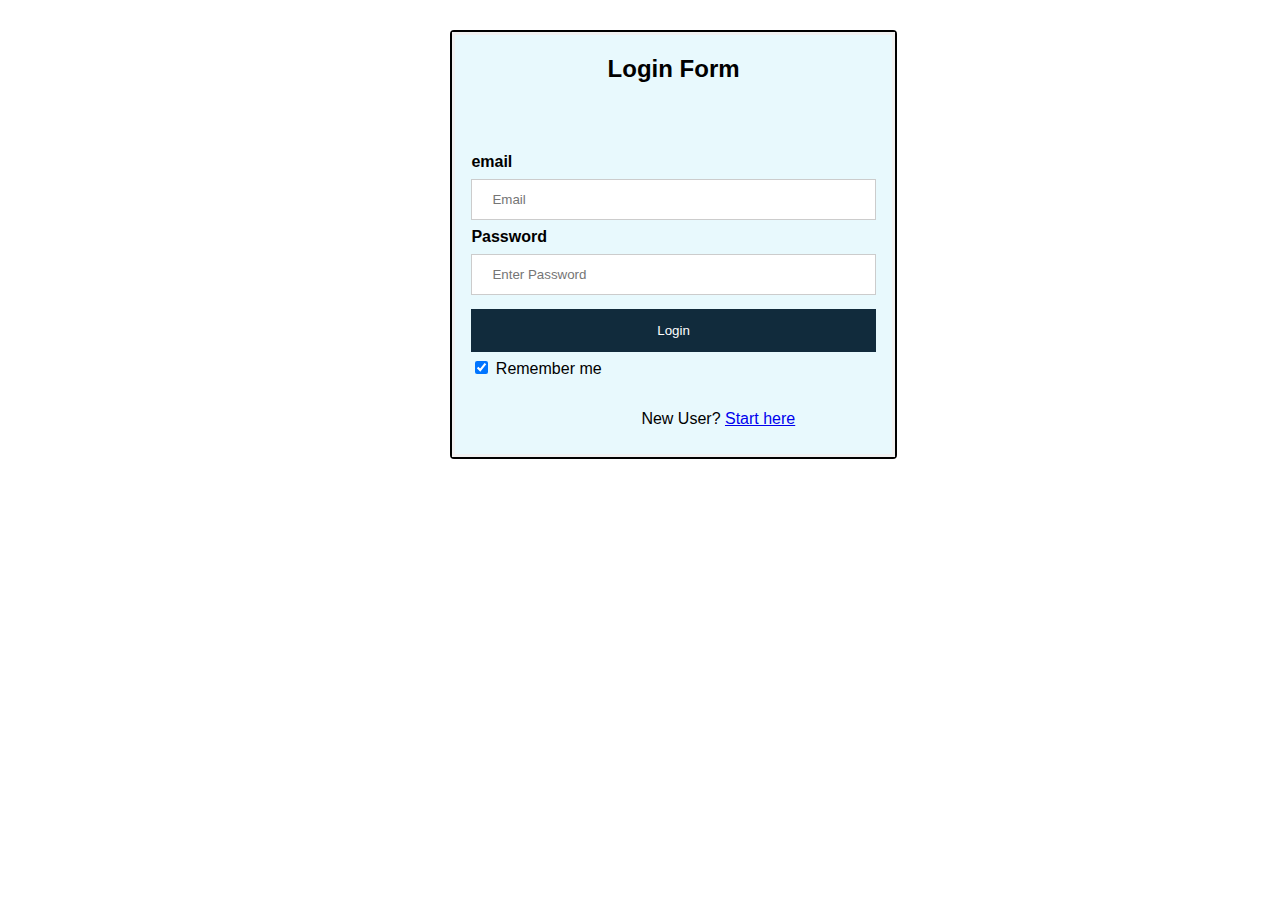
<file: login_page.html>
<!DOCTYPE html>
<html lang="en" dir="ltr">
  <head>
    <meta charset="utf-8">
    <title></title>
    <style>
    body {font-family: Arial, Helvetica, sans-serif;}
    form {border: 3px solid #f1f1f1;}

    input[type=text], input[type=password] {
      width: 100%;
      padding: 12px 20px;
      margin: 8px 0;
      display: inline-block;
      border: 1px solid #ccc;
      box-sizing: border-box;
    }

    button {
      background-color: #04AA6D;
      color: white;
      padding: 14px 5px;
      margin: 6px 0;
      border: none;
      cursor: pointer;
      width: 100%;
    }

    button:hover {
      opacity: 0.8;
    }

    .cancelbtn {
      width: auto;
      padding: 10px 18px;
      background-color: #f44336;
    }

    .imgcontainer {
      text-align: center;
      margin: 24px 0 12px 0;
    }

    img.avatar {
      width: 40%;
      border-radius: 50%;
    }

    .container {
      padding: 16px;
    }

    span.psw {
      float: right;
      padding-top: 16px;
    }

    /* Change styles for span and cancel button on extra small screens */
    @media screen and (max-width: 300px) {
      span.psw {
         display: block;
         float: none;
      }
      .cancelbtn {
         width: 100%;
      }
    }
    .box1{
      width:35%;
      margin-left: 35%;
      margin-top:30px;
      border: 2px solid black;
      border-radius:4px;
      background-color:#E8F9FD;
    }
    </style>
  </head>
  <body onload = "getlocation();">
    <div class="box1">


      <form class="myForm" method="post">
          <h2 style="text-align:center;">Login Form</h2>
        <div class="imgcontainer">
          <img src="Images/android-chrome-192x192.png" alt="login-photo">
        </div>

        <div class="container">
          <label for="email"><b>email</b></label>
          <input type="text" placeholder="Email" name="email" required>

          <label for="psw"><b>Password</b></label>
          <input type="password" placeholder="Enter Password" name="psw" required>
          <div class="loc" style="display:none">
        <input type="text" name="latitude" required value ="">
        <input type="text" name="longitude" required value ="" ><br>
        </div>
          <button type="submit" name ="log" style="background-color:#112B3C">Login</button>
          <label>
            <input type="checkbox" checked="checked" name="remember"> Remember me
          </label>
        </div>

        <div class="container" style= "background-color:#E8F9FD; margin-left:170px; margin-bottom:10px">
          <!-- <span class="psw"><a href="#">Forgot password?</a></span> -->
          New User? <a href="register.html">Start here</a>
        </div>
      </form>
    </div>
    <script type ="text/javascript">
        function getlocation(){
            if(navigator.geolocation){
                navigator.geolocation.getCurrentPosition(showposition,showError);
            }
        }
        function showposition(position){  
            document.querySelector('.myForm input[name ="latitude"]').value=position.coords.latitude;
            document.querySelector('.myForm input[name ="longitude"]').value=position.coords.longitude;
        }
        function showError(error){
            switch(error.code){
                case error.PERMISSION_DENIED:
                    alert("turn ON the location");
                    location.reload();
                    break;
            }
        }
    </script>
  </body>
</html>
</file>
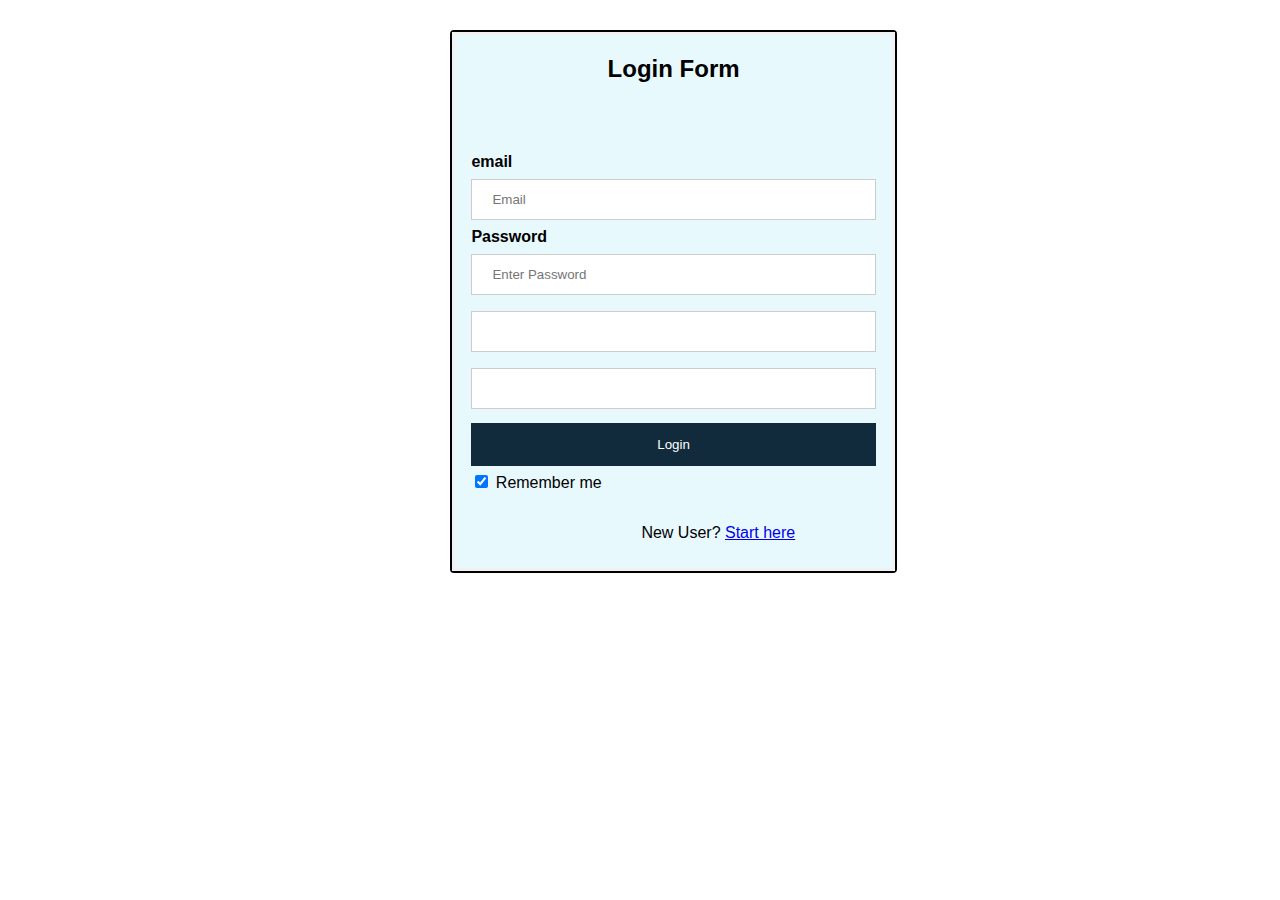
<file: login_page1.html>
<!DOCTYPE html>
<html lang="en" dir="ltr">
  <head>
    <meta charset="utf-8">
    <title></title>
    <style>
    body {font-family: Arial, Helvetica, sans-serif;}
    form {border: 3px solid #f1f1f1;}

    input[type=text], input[type=password] {
      width: 100%;
      padding: 12px 20px;
      margin: 8px 0;
      display: inline-block;
      border: 1px solid #ccc;
      box-sizing: border-box;
    }

    button {
      background-color: #04AA6D;
      color: white;
      padding: 14px 5px;
      margin: 6px 0;
      border: none;
      cursor: pointer;
      width: 100%;
    }

    button:hover {
      opacity: 0.8;
    }

    .cancelbtn {
      width: auto;
      padding: 10px 18px;
      background-color: #f44336;
    }

    .imgcontainer {
      text-align: center;
      margin: 24px 0 12px 0;
    }

    img.avatar {
      width: 40%;
      border-radius: 50%;
    }

    .container {
      padding: 16px;
    }

    span.psw {
      float: right;
      padding-top: 16px;
    }

    /* Change styles for span and cancel button on extra small screens */
    @media screen and (max-width: 300px) {
      span.psw {
         display: block;
         float: none;
      }
      .cancelbtn {
         width: 100%;
      }
    }
    .box1{
      width:35%;
      margin-left: 35%;
      margin-top:30px;
      border: 2px solid black;
      border-radius:4px;
      background-color:#E8F9FD;
    }
    </style>
  </head>
  <body onload = "getlocation();">
    <div class="box1">


      <form class="myForm" method="post">
          <h2 style="text-align:center;">Login Form</h2>
        <div class="imgcontainer">
          <img src="Images/android-chrome-192x192.png" alt="login-photo">
        </div>

        <div class="container">
          <label for="email"><b>email</b></label>
          <input type="text" placeholder="Email" name="email" required>

          <label for="psw"><b>Password</b></label>
          <input type="password" placeholder="Enter Password" name="psw" required>
          <!-- <div class="loc" style="display:none"> -->
        <input type="text" name="latitude" required value ="">
        <input type="text" name="longitude" required value ="" ><br>
        <!-- </div> -->
          <button type="submit" name ="log" style="background-color:#112B3C">Login</button>
          <label>
            <input type="checkbox" checked="checked" name="remember"> Remember me
          </label>
        </div>

        <div class="container" style= "background-color:#E8F9FD; margin-left:170px; margin-bottom:10px">
          <!-- <span class="psw"><a href="#">Forgot password?</a></span> -->
          New User? <a href="register1.html">Start here</a>
        </div>
      </form>
    </div>
    <script type ="text/javascript">
        function getlocation(){
            if(navigator.geolocation){
                navigator.geolocation.getCurrentPosition(showposition,showError);
            }
        }
        function showposition(position){  
            document.querySelector('.myForm input[name ="latitude"]').value=position.coords.latitude;
            document.querySelector('.myForm input[name ="longitude"]').value=position.coords.longitude;
        }
        function showError(error){
            switch(error.code){
                case error.PERMISSION_DENIED:
                    alert("turn ON the location");
                    location.reload();
                    break;
            }
        }
    </script>
  </body>
</html>
</file>
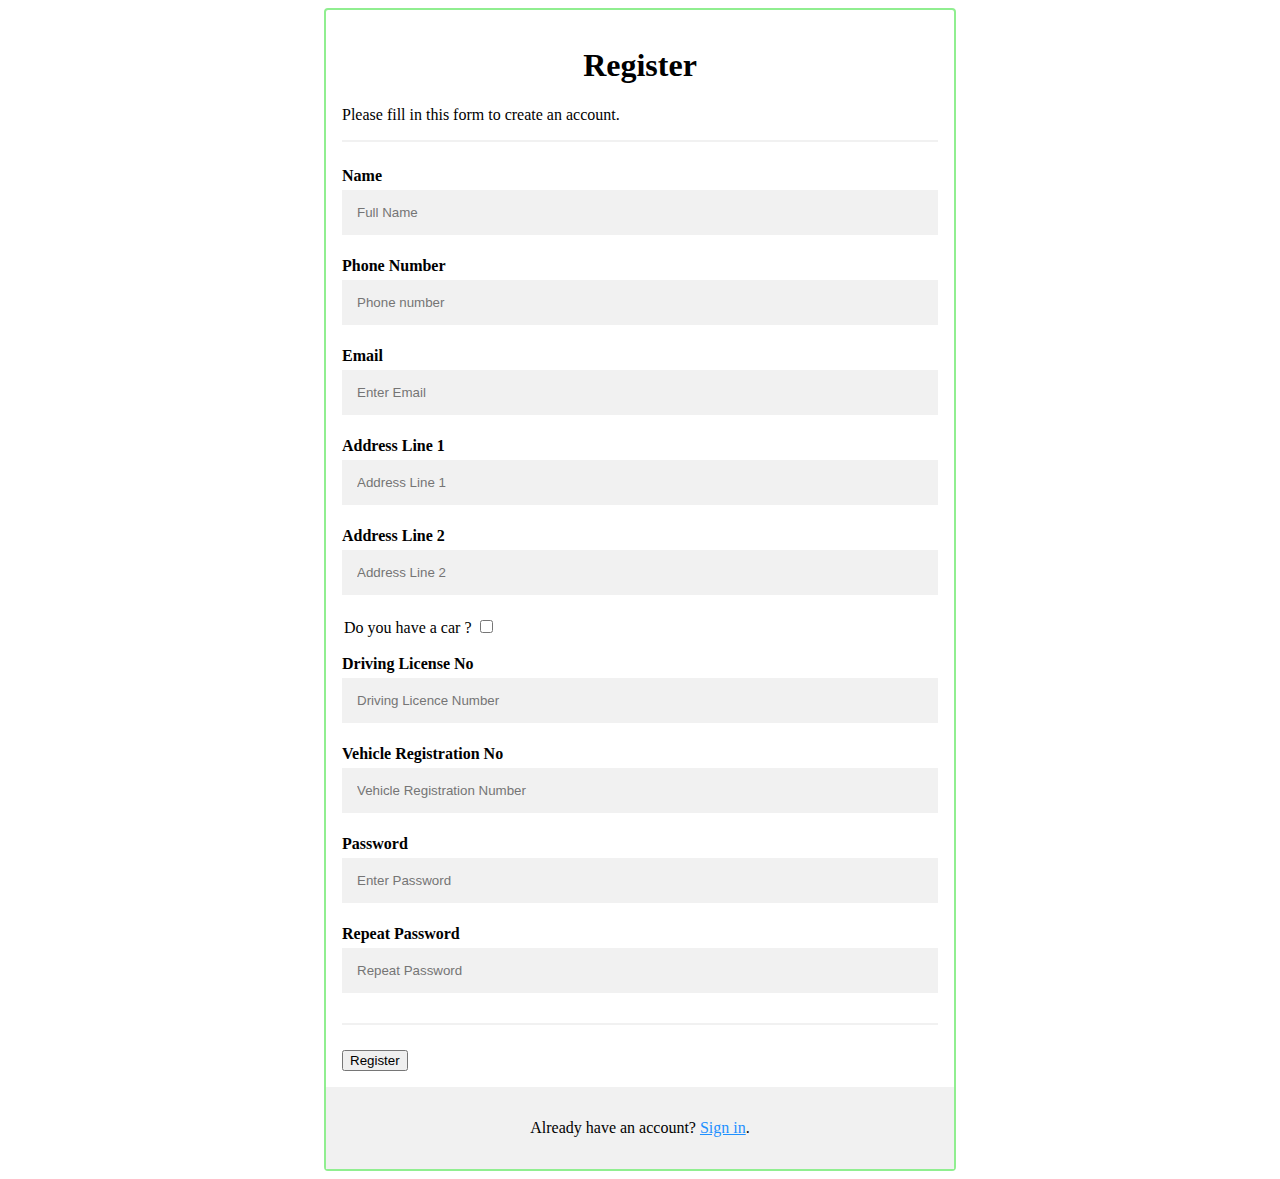
<file: register.html>
<!DOCTYPE html>
<html lang="en" dir="ltr">
  <head>
    <meta charset="utf-8">
    <title></title>
  </head>
  <body>
    <style>
      * {box-sizing: border-box}

/* Add padding to containers */
.container {
  padding: 16px;
}

/* Full-width input fields */
input[type=text], input[type=password] {
  width: 100%;
  padding: 15px;
  margin: 5px 0 22px 0;
  display: inline-block;
  border: none;
  background: #f1f1f1;
}

input[type=text]:focus, input[type=password]:focus {
  background-color: #ddd;
  outline: none;
}

/* Overwrite default styles of hr */
hr {
  border: 1px solid #f1f1f1;
  margin-bottom: 25px;
}

/* Set a style for the submit/register button */
.registerbtn {
  background-color: #04AA6D;
  color: white;
  padding: 16px 20px;
  margin: 8px 0;
  border: none;
  cursor: pointer;
  width: 100%;
  opacity: 0.9;
}

.registerbtn:hover {
  opacity:1;
}

/* Add a blue text color to links */
a {
  color: dodgerblue;
}

/* Set a grey background color and center the text of the "sign in" section */
.signin {
  background-color: #f1f1f1;
  text-align: center;
}
.box{
  width: 50%;
  margin-left: 25%;
  border: 2px solid lightgreen;
  border-radius:4px;
}
    </style>
  <div class="box">
    <form action="" method="post">
  <div class="container">
    <div class="register" style="text-align:center">
      <h1>Register</h1>
    </div>
    <p>Please fill in this form to create an account.</p>
    <hr>
    <label for="name"><b>Name</b></label>
    <input type="text" placeholder="Full Name" name="name" id="name" required>
    <label for="pno"><b>Phone Number</b></label>
    <input type="text" placeholder="Phone number" name="pno" id="pno" required>

    <label for="email"><b>Email</b></label>
    <input type="text" placeholder="Enter Email" name="email" id="email" required>

    <label for="address"><b>Address Line 1</b></label>
    <input type="text" placeholder="Address Line 1" name="ad1" id="ad1" required>

    <label for="address"><b>Address Line 2</b></label>
    <input type="text" placeholder="Address Line 2" name="ad2" id="ad2" required>


    <legend>Do you have a car ? <input type="checkbox" name="car" id="car" required></legend>
    <br>
    <label for="dvl"><b>Driving License No</b></label>
    <input type="text" placeholder="Driving Licence Number" name="dvl" id="dvl" required>

    <label for="rno"><b>Vehicle Registration No</b></label>
    <input type="text" placeholder="Vehicle Registration Number" name="rno" id="rno" required>

    <label for="psw"><b>Password</b></label>
    <input type="password" placeholder="Enter Password" name="psw" id="psw" required>

    <label for="psw-repeat"><b>Repeat Password</b></label>
    <input type="password" placeholder="Repeat Password" name="psw-repeat" id="psw-repeat" required>
    <hr>

    <button type="submit" name="log">Register</button>
  </div>

  <div class="container signin">
    <p>Already have an account? <a href="login_page.html">
    <html lang="en" dir="ltr">
      <head>
        <meta charset="utf-8">
        <title></title>
      </head>
      <body>

      </body>
    </html>Sign in</a>.</p>
  </div>
</form>

  </div>
  </body>
</html>
</file>
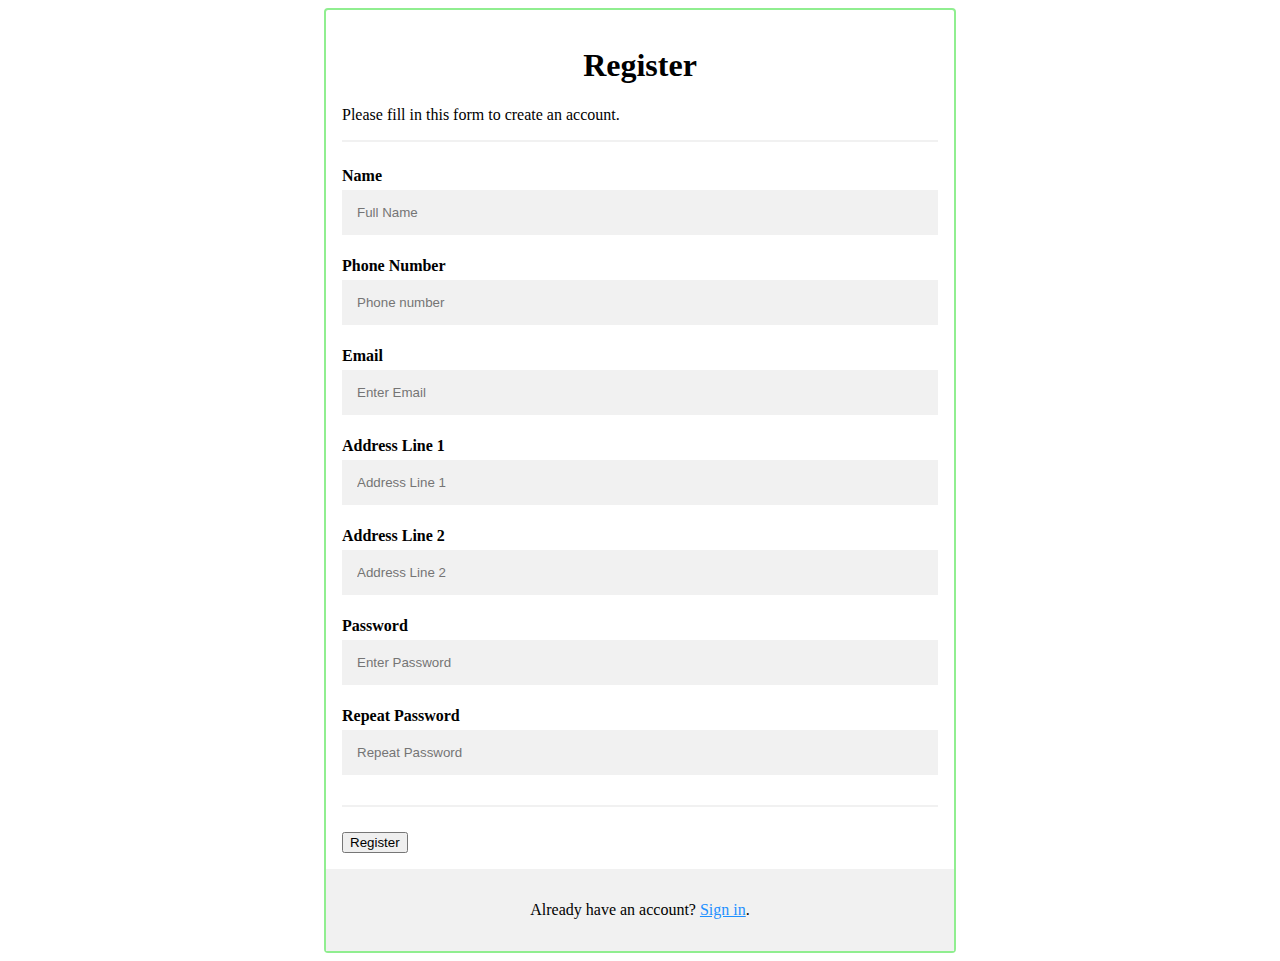
<file: register1.html>
<!DOCTYPE html>
<html lang="en" dir="ltr">
  <head>
    <meta charset="utf-8">
    <title></title>
  </head>
  <body>
    <style>
      * {box-sizing: border-box}

/* Add padding to containers */
.container {
  padding: 16px;
}

/* Full-width input fields */
input[type=text], input[type=password] {
  width: 100%;
  padding: 15px;
  margin: 5px 0 22px 0;
  display: inline-block;
  border: none;
  background: #f1f1f1;
}

input[type=text]:focus, input[type=password]:focus {
  background-color: #ddd;
  outline: none;
}

/* Overwrite default styles of hr */
hr {
  border: 1px solid #f1f1f1;
  margin-bottom: 25px;
}

/* Set a style for the submit/register button */
.registerbtn {
  background-color: #04AA6D;
  color: white;
  padding: 16px 20px;
  margin: 8px 0;
  border: none;
  cursor: pointer;
  width: 100%;
  opacity: 0.9;
}

.registerbtn:hover {
  opacity:1;
}

/* Add a blue text color to links */
a {
  color: dodgerblue;
}

/* Set a grey background color and center the text of the "sign in" section */
.signin {
  background-color: #f1f1f1;
  text-align: center;
}
.box{
  width: 50%;
  margin-left: 25%;
  border: 2px solid lightgreen;
  border-radius:4px;
}
    </style>
  <div class="box">
    <form action="" method="post">
  <div class="container">
    <div class="register" style="text-align:center">
      <h1>Register</h1>
    </div>
    <p>Please fill in this form to create an account.</p>
    <hr>
    <label for="name"><b>Name</b></label>
    <input type="text" placeholder="Full Name" name="name" id="name" required>
    <label for="pno"><b>Phone Number</b></label>
    <input type="text" placeholder="Phone number" name="pno" id="pno" required>

    <label for="email"><b>Email</b></label>
    <input type="text" placeholder="Enter Email" name="email" id="email" required>

    <label for="address"><b>Address Line 1</b></label>
    <input type="text" placeholder="Address Line 1" name="ad1" id="ad1" required>

    <label for="address"><b>Address Line 2</b></label>
    <input type="text" placeholder="Address Line 2" name="ad2" id="ad2" required>

    <label for="psw"><b>Password</b></label>
    <input type="password" placeholder="Enter Password" name="psw" id="psw" required>

    <label for="psw-repeat"><b>Repeat Password</b></label>
    <input type="password" placeholder="Repeat Password" name="psw-repeat" id="psw-repeat" required>
    <hr>

    <button type="submit" name="log">Register</button>
  </div>

  <div class="container signin">
    <p>Already have an account? <a href="login_page1.html">
    <html lang="en" dir="ltr">
      <head>
        <meta charset="utf-8">
        <title></title>
      </head>
      <body>

      </body>
    </html>Sign in</a>.</p>
  </div>
</form>

  </div>
  </body>
</html>
</file>
